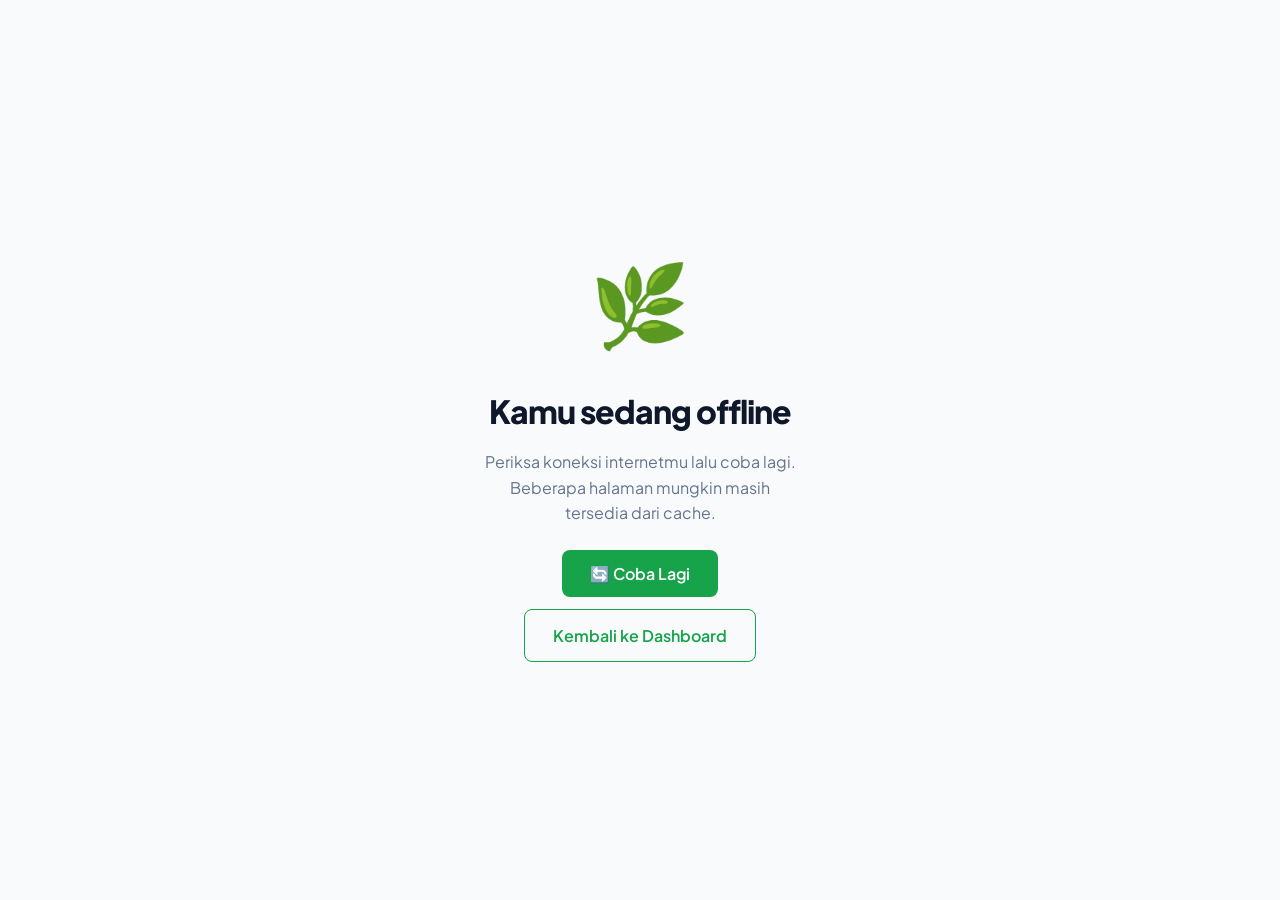
<file: pwa/offline.html>
<!DOCTYPE html>
<html lang="id" data-theme="light">
<head>
  <meta charset="UTF-8" />
  <meta name="viewport" content="width=device-width, initial-scale=1.0" />
  <title>Offline — Kesling Archive D3</title>
  <link rel="stylesheet" href="/assets/css/style.css" />
  <link rel="stylesheet" href="/assets/css/responsive.css" />
  <style>
    body { display:flex; align-items:center; justify-content:center; min-height:100vh; }
  </style>
</head>
<body>
<div class="offline-page">
  <div class="offline-icon">🌿</div>
  <h1>Kamu sedang offline</h1>
  <p style="margin:12px 0 24px;max-width:320px">Periksa koneksi internetmu lalu coba lagi. Beberapa halaman mungkin masih tersedia dari cache.</p>
  <button class="btn btn-primary btn-lg" onclick="location.reload()">🔄 Coba Lagi</button>
  <a href="/dashboard.html" class="btn btn-outline btn-lg" style="margin-top:12px">Kembali ke Dashboard</a>
</div>
</body>
</html>
</file>
<file: assets/css/style.css>
/* ============================================================
   style.css — Design System & Base Styles
   Kesling Archive D3
   ============================================================ */

/* ── Google Fonts ── */
@import url('https://fonts.googleapis.com/css2?family=Plus+Jakarta+Sans:wght@300;400;500;600;700;800&family=JetBrains+Mono:wght@400;500&display=swap');

/* ── CSS Variables (Light Mode) ── */
:root {
  --green-50: #f0fdf4;
  --green-100: #dcfce7;
  --green-200: #bbf7d0;
  --green-400: #4ade80;
  --green-500: #22c55e;
  --green-600: #16a34a;
  --green-700: #15803d;
  --green-800: #166534;

  --blue-50: #eff6ff;
  --blue-400: #60a5fa;
  --blue-500: #3b82f6;
  --blue-600: #2563eb;

  --teal-500: #14b8a6;
  --teal-600: #0d9488;

  /* Semantic */
  --primary: var(--green-600);
  --primary-hover: var(--green-700);
  --primary-light: var(--green-50);
  --accent: var(--blue-500);
  --accent-light: var(--blue-50);

  --bg: #f8fafc;
  --bg-card: #ffffff;
  --bg-sidebar: #ffffff;
  --bg-hover: #f1f5f9;
  --bg-input: #f8fafc;

  --text: #0f172a;
  --text-muted: #64748b;
  --text-faint: #94a3b8;

  --border: #e2e8f0;
  --border-focus: var(--green-400);

  --shadow-sm: 0 1px 2px rgba(0,0,0,.04);
  --shadow: 0 4px 16px rgba(0,0,0,.06);
  --shadow-lg: 0 8px 32px rgba(0,0,0,.1);

  --radius-sm: 8px;
  --radius: 12px;
  --radius-lg: 16px;
  --radius-xl: 24px;

  --sidebar-w: 260px;
  --header-h: 64px;

  --font: 'Plus Jakarta Sans', system-ui, sans-serif;
  --font-mono: 'JetBrains Mono', monospace;

  --transition: 0.2s ease;
}

/* ── Dark Mode ── */
[data-theme="dark"] {
  --bg: #0d1117;
  --bg-card: #161b22;
  --bg-sidebar: #13181f;
  --bg-hover: #1c2430;
  --bg-input: #1c2430;

  --text: #e6edf3;
  --text-muted: #8b949e;
  --text-faint: #484f58;

  --border: #30363d;
  --shadow-sm: 0 1px 2px rgba(0,0,0,.3);
  --shadow: 0 4px 16px rgba(0,0,0,.4);
  --shadow-lg: 0 8px 32px rgba(0,0,0,.5);
  --primary-light: rgba(22, 163, 74, 0.12);
  --accent-light: rgba(59, 130, 246, 0.12);
}

/* ── Reset & Base ── */
*, *::before, *::after { box-sizing: border-box; margin: 0; padding: 0; }

html { scroll-behavior: smooth; font-size: 16px; }

body {
  font-family: var(--font);
  background: var(--bg);
  color: var(--text);
  line-height: 1.6;
  min-height: 100vh;
  -webkit-font-smoothing: antialiased;
  transition: background var(--transition), color var(--transition);
}

a { color: var(--primary); text-decoration: none; }
a:hover { text-decoration: underline; }
img { max-width: 100%; display: block; }
button { cursor: pointer; font-family: var(--font); }

/* ── Scrollbar ── */
::-webkit-scrollbar { width: 6px; height: 6px; }
::-webkit-scrollbar-track { background: transparent; }
::-webkit-scrollbar-thumb { background: var(--border); border-radius: 99px; }
::-webkit-scrollbar-thumb:hover { background: var(--text-faint); }

/* ── Typography ── */
h1 { font-size: 2rem; font-weight: 800; letter-spacing: -0.03em; }
h2 { font-size: 1.5rem; font-weight: 700; letter-spacing: -0.02em; }
h3 { font-size: 1.125rem; font-weight: 600; }
h4 { font-size: 1rem; font-weight: 600; }
p { color: var(--text-muted); }

/* ── Buttons ── */
.btn {
  display: inline-flex;
  align-items: center;
  gap: 8px;
  padding: 10px 20px;
  border-radius: var(--radius-sm);
  font-size: 0.875rem;
  font-weight: 600;
  border: none;
  transition: all var(--transition);
  white-space: nowrap;
}
.btn-primary {
  background: var(--primary);
  color: #fff;
}
.btn-primary:hover {
  background: var(--primary-hover);
  transform: translateY(-1px);
  box-shadow: 0 4px 12px rgba(22,163,74,.3);
}
.btn-outline {
  background: transparent;
  color: var(--primary);
  border: 1.5px solid var(--primary);
}
.btn-outline:hover {
  background: var(--primary-light);
}
.btn-ghost {
  background: transparent;
  color: var(--text-muted);
}
.btn-ghost:hover {
  background: var(--bg-hover);
  color: var(--text);
}
.btn-danger {
  background: #ef4444;
  color: #fff;
}
.btn-danger:hover {
  background: #dc2626;
}
.btn-sm { padding: 6px 14px; font-size: 0.8rem; }
.btn-lg { padding: 13px 28px; font-size: 1rem; }
.btn-icon { padding: 8px; border-radius: var(--radius-sm); }
.btn[disabled] { opacity: 0.5; cursor: not-allowed; pointer-events: none; }
.btn-loading { position: relative; pointer-events: none; }
.btn-loading::after {
  content: '';
  position: absolute;
  width: 16px; height: 16px;
  border: 2px solid rgba(255,255,255,.3);
  border-top-color: #fff;
  border-radius: 50%;
  animation: spin 0.6s linear infinite;
}

/* ── Form Elements ── */
.form-group { display: flex; flex-direction: column; gap: 6px; }
.form-label {
  font-size: 0.875rem;
  font-weight: 600;
  color: var(--text);
}
.form-input, .form-select, .form-textarea {
  padding: 10px 14px;
  background: var(--bg-input);
  border: 1.5px solid var(--border);
  border-radius: var(--radius-sm);
  font-family: var(--font);
  font-size: 0.9rem;
  color: var(--text);
  transition: border-color var(--transition), box-shadow var(--transition);
  width: 100%;
  outline: none;
}
.form-input:focus, .form-select:focus, .form-textarea:focus {
  border-color: var(--border-focus);
  box-shadow: 0 0 0 3px rgba(74, 222, 128, 0.15);
}
.form-input::placeholder, .form-textarea::placeholder { color: var(--text-faint); }
.form-textarea { resize: vertical; min-height: 80px; }
.form-error { font-size: 0.8rem; color: #ef4444; margin-top: 2px; }
.form-hint { font-size: 0.8rem; color: var(--text-faint); }

/* ── Card ── */
.card {
  background: var(--bg-card);
  border: 1px solid var(--border);
  border-radius: var(--radius-lg);
  padding: 20px;
  box-shadow: var(--shadow-sm);
}
.card-hover { transition: all var(--transition); }
.card-hover:hover {
  box-shadow: var(--shadow);
  transform: translateY(-2px);
}

/* ── Badge ── */
.badge {
  display: inline-flex;
  align-items: center;
  padding: 2px 10px;
  border-radius: 99px;
  font-size: 0.72rem;
  font-weight: 600;
  letter-spacing: 0.02em;
}
.badge-green { background: var(--green-100); color: var(--green-700); }
.badge-blue { background: var(--blue-50); color: var(--blue-600); }
.badge-gray { background: var(--bg-hover); color: var(--text-muted); }

[data-theme="dark"] .badge-green { background: rgba(22,163,74,.2); color: var(--green-400); }
[data-theme="dark"] .badge-blue { background: rgba(59,130,246,.2); color: var(--blue-400); }
[data-theme="dark"] .badge-gray { background: var(--bg-hover); color: var(--text-muted); }

/* ── Toast ── */
#toast-container {
  position: fixed;
  bottom: 24px;
  right: 24px;
  z-index: 9999;
  display: flex;
  flex-direction: column;
  gap: 10px;
  pointer-events: none;
}
.toast {
  display: flex;
  align-items: center;
  gap: 10px;
  padding: 12px 18px;
  background: var(--bg-card);
  border: 1px solid var(--border);
  border-radius: var(--radius);
  box-shadow: var(--shadow-lg);
  font-size: 0.875rem;
  font-weight: 500;
  min-width: 260px;
  max-width: 380px;
  opacity: 0;
  transform: translateX(16px);
  transition: all 0.35s cubic-bezier(.34,1.56,.64,1);
  pointer-events: all;
}
.toast-show { opacity: 1; transform: translateX(0); }
.toast-success { border-left: 3px solid var(--green-500); }
.toast-error { border-left: 3px solid #ef4444; }
.toast-info { border-left: 3px solid var(--blue-500); }
.toast-warning { border-left: 3px solid #f59e0b; }

/* ── Global Loader ── */
#global-loader {
  position: fixed;
  inset: 0;
  background: rgba(0,0,0,.5);
  backdrop-filter: blur(4px);
  display: none;
  align-items: center;
  justify-content: center;
  z-index: 9998;
}
.loader-inner {
  background: var(--bg-card);
  border-radius: var(--radius-lg);
  padding: 32px 40px;
  text-align: center;
  display: flex;
  flex-direction: column;
  align-items: center;
  gap: 14px;
}
.loader-spinner {
  width: 40px; height: 40px;
  border: 3px solid var(--border);
  border-top-color: var(--primary);
  border-radius: 50%;
  animation: spin 0.7s linear infinite;
}

/* ── Empty State ── */
.empty-state {
  text-align: center;
  padding: 60px 20px;
  color: var(--text-muted);
}
.empty-state .empty-icon { font-size: 3rem; margin-bottom: 12px; }
.empty-state h3 { color: var(--text); margin-bottom: 6px; }

/* ── Divider ── */
.divider {
  height: 1px;
  background: var(--border);
  margin: 16px 0;
}

/* ── Animations ── */
@keyframes spin { to { transform: rotate(360deg); } }
@keyframes fadeIn { from { opacity: 0; transform: translateY(8px); } to { opacity: 1; transform: none; } }
@keyframes slideIn { from { transform: translateX(-100%); } to { transform: translateX(0); } }
@keyframes pulse { 0%,100% { opacity: 1; } 50% { opacity: 0.5; } }

.fade-in { animation: fadeIn 0.4s ease both; }

/* ── Skeleton Loading ── */
.skeleton {
  background: linear-gradient(90deg, var(--border) 25%, var(--bg-hover) 50%, var(--border) 75%);
  background-size: 200% 100%;
  animation: shimmer 1.5s infinite;
  border-radius: var(--radius-sm);
}
@keyframes shimmer { 0% { background-position: -200% 0; } 100% { background-position: 200% 0; } }

/* ── Avatar ── */
.avatar {
  border-radius: 50%;
  object-fit: cover;
  flex-shrink: 0;
}
.avatar-placeholder {
  display: flex;
  align-items: center;
  justify-content: center;
  background: var(--primary);
  color: white;
  font-weight: 700;
  border-radius: 50%;
  flex-shrink: 0;
}

/* ── Overlay / Modal Backdrop ── */
.modal-backdrop {
  position: fixed;
  inset: 0;
  background: rgba(0,0,0,.5);
  backdrop-filter: blur(4px);
  z-index: 900;
  display: none;
  align-items: center;
  justify-content: center;
}
.modal-backdrop.active { display: flex; }
.modal {
  background: var(--bg-card);
  border: 1px solid var(--border);
  border-radius: var(--radius-xl);
  padding: 28px;
  width: 90%;
  max-width: 520px;
  box-shadow: var(--shadow-lg);
  animation: fadeIn 0.25s ease;
}
.modal-header {
  display: flex;
  align-items: center;
  justify-content: space-between;
  margin-bottom: 20px;
}
.modal-close {
  background: var(--bg-hover);
  border: none;
  width: 32px; height: 32px;
  border-radius: 50%;
  display: flex;
  align-items: center;
  justify-content: center;
  font-size: 1.1rem;
  cursor: pointer;
  color: var(--text-muted);
  transition: all var(--transition);
}
.modal-close:hover { background: var(--border); color: var(--text); }

/* ── Utilities ── */
.flex { display: flex; }
.flex-col { flex-direction: column; }
.items-center { align-items: center; }
.justify-between { justify-content: space-between; }
.gap-2 { gap: 8px; }
.gap-3 { gap: 12px; }
.gap-4 { gap: 16px; }
.text-sm { font-size: 0.875rem; }
.text-xs { font-size: 0.75rem; }
.font-semibold { font-weight: 600; }
.font-bold { font-weight: 700; }
.text-muted { color: var(--text-muted); }
.text-primary { color: var(--primary); }
.truncate { overflow: hidden; text-overflow: ellipsis; white-space: nowrap; }
.w-full { width: 100%; }
.mt-auto { margin-top: auto; }

/* ── PWA Install Banner ── */
#pwa-banner {
  position: fixed;
  bottom: 0; left: 0; right: 0;
  background: var(--bg-card);
  border-top: 1px solid var(--border);
  padding: 14px 20px;
  display: none;
  align-items: center;
  justify-content: space-between;
  gap: 12px;
  z-index: 998;
  box-shadow: var(--shadow-lg);
}
#pwa-banner.show { display: flex; }
</file>
<file: assets/css/responsive.css>
/* ============================================================
   responsive.css — Additional Responsive Rules
   ============================================================ */

/* ── Auth Pages ── */
.auth-page {
  min-height: 100vh;
  display: flex;
  align-items: center;
  justify-content: center;
  background: var(--bg);
  padding: 24px;
}
.auth-card {
  background: var(--bg-card);
  border: 1px solid var(--border);
  border-radius: var(--radius-xl);
  padding: 40px;
  width: 100%;
  max-width: 440px;
  box-shadow: var(--shadow-lg);
  animation: fadeIn 0.4s ease;
}
.auth-logo {
  display: flex;
  align-items: center;
  gap: 12px;
  margin-bottom: 28px;
}
.auth-logo-icon {
  width: 44px; height: 44px;
  background: linear-gradient(135deg, var(--green-600), var(--teal-500));
  border-radius: 12px;
  display: flex;
  align-items: center;
  justify-content: center;
  font-size: 1.3rem;
}
.auth-logo-name { font-size: 1.1rem; font-weight: 800; color: var(--text); }
.auth-logo-tag { font-size: 0.72rem; color: var(--text-faint); }
.auth-title { font-size: 1.4rem; font-weight: 800; margin-bottom: 4px; }
.auth-subtitle { font-size: 0.875rem; color: var(--text-muted); margin-bottom: 28px; }
.auth-form { display: flex; flex-direction: column; gap: 16px; }
.auth-divider {
  display: flex;
  align-items: center;
  gap: 12px;
  margin: 4px 0;
  font-size: 0.8rem;
  color: var(--text-faint);
}
.auth-divider::before, .auth-divider::after {
  content: '';
  flex: 1;
  height: 1px;
  background: var(--border);
}
.auth-footer {
  text-align: center;
  margin-top: 20px;
  font-size: 0.875rem;
  color: var(--text-muted);
}
.auth-bg-decor {
  position: fixed;
  inset: 0;
  pointer-events: none;
  overflow: hidden;
  z-index: 0;
}
.auth-bg-decor::before {
  content: '';
  position: absolute;
  top: -200px; right: -200px;
  width: 500px; height: 500px;
  border-radius: 50%;
  background: radial-gradient(circle, rgba(22,163,74,.08) 0%, transparent 70%);
}
.auth-bg-decor::after {
  content: '';
  position: absolute;
  bottom: -200px; left: -200px;
  width: 500px; height: 500px;
  border-radius: 50%;
  background: radial-gradient(circle, rgba(20,184,166,.08) 0%, transparent 70%);
}
.auth-card { position: relative; z-index: 1; }

/* ── Profile Page ── */
.profile-header-card {
  background: linear-gradient(135deg, var(--green-600) 0%, var(--teal-600) 100%);
  border-radius: var(--radius-xl);
  padding: 32px;
  color: #fff;
  display: flex;
  align-items: center;
  gap: 24px;
  margin-bottom: 24px;
  position: relative;
  overflow: hidden;
}
.profile-header-card::before {
  content: '🌿';
  position: absolute;
  right: 24px; top: 16px;
  font-size: 5rem;
  opacity: 0.12;
}
.profile-avatar-wrap { position: relative; }
.profile-avatar-wrap .avatar {
  width: 80px; height: 80px;
  border: 3px solid rgba(255,255,255,.4);
}
.profile-avatar-wrap .avatar-placeholder {
  width: 80px; height: 80px;
  font-size: 2rem;
  border: 3px solid rgba(255,255,255,.4);
}
.profile-change-avatar {
  position: absolute;
  bottom: 0; right: 0;
  width: 26px; height: 26px;
  background: #fff;
  border-radius: 50%;
  border: none;
  cursor: pointer;
  display: flex;
  align-items: center;
  justify-content: center;
  font-size: 0.8rem;
  box-shadow: var(--shadow);
}
.profile-info .name { font-size: 1.4rem; font-weight: 800; }
.profile-info .nim { font-size: 0.875rem; opacity: 0.8; margin-top: 2px; }
.profile-info .prodi {
  display: inline-flex;
  align-items: center;
  gap: 6px;
  background: rgba(255,255,255,.15);
  padding: 4px 12px;
  border-radius: 99px;
  font-size: 0.8rem;
  margin-top: 10px;
}
.profile-stats-row {
  display: flex;
  gap: 24px;
  margin-top: 16px;
  flex-wrap: wrap;
}
.profile-stat { text-align: center; }
.profile-stat-val { font-size: 1.4rem; font-weight: 800; }
.profile-stat-lbl { font-size: 0.72rem; opacity: 0.7; }

/* ── Settings Page ── */
.settings-section {
  background: var(--bg-card);
  border: 1px solid var(--border);
  border-radius: var(--radius-lg);
  overflow: hidden;
  margin-bottom: 20px;
}
.settings-section-header {
  padding: 16px 20px;
  border-bottom: 1px solid var(--border);
  display: flex;
  align-items: center;
  gap: 10px;
}
.settings-section-header h3 { font-size: 0.95rem; font-weight: 700; }
.settings-item {
  padding: 16px 20px;
  display: flex;
  align-items: center;
  justify-content: space-between;
  gap: 16px;
  border-bottom: 1px solid var(--border);
}
.settings-item:last-child { border-bottom: none; }
.settings-item-info h4 { font-size: 0.9rem; font-weight: 600; }
.settings-item-info p { font-size: 0.8rem; color: var(--text-muted); margin: 0; }

/* Toggle Switch */
.toggle-switch {
  position: relative;
  width: 44px; height: 24px;
  flex-shrink: 0;
}
.toggle-switch input {
  opacity: 0;
  width: 0; height: 0;
  position: absolute;
}
.toggle-slider {
  position: absolute;
  inset: 0;
  background: var(--border);
  border-radius: 99px;
  cursor: pointer;
  transition: background var(--transition);
}
.toggle-slider::before {
  content: '';
  position: absolute;
  width: 18px; height: 18px;
  background: #fff;
  border-radius: 50%;
  left: 3px; top: 3px;
  transition: transform var(--transition);
  box-shadow: 0 1px 3px rgba(0,0,0,.2);
}
.toggle-switch input:checked + .toggle-slider { background: var(--primary); }
.toggle-switch input:checked + .toggle-slider::before { transform: translateX(20px); }

/* ── File Viewer Modal ── */
.file-viewer-modal {
  max-width: 90vw;
  width: 900px;
  max-height: 90vh;
}
.file-viewer-frame {
  width: 100%;
  height: 60vh;
  border: none;
  border-radius: var(--radius);
  background: var(--bg);
}
.file-viewer-img {
  width: 100%;
  max-height: 60vh;
  object-fit: contain;
  border-radius: var(--radius);
}

/* ── Offline Page ── */
.offline-page {
  min-height: 100vh;
  display: flex;
  flex-direction: column;
  align-items: center;
  justify-content: center;
  text-align: center;
  padding: 40px 20px;
}
.offline-icon { font-size: 5rem; margin-bottom: 20px; }

/* ── Print styles ── */
@media print {
  .sidebar, .header, .header-actions, .file-card-actions { display: none !important; }
  .main-content { margin-left: 0 !important; }
}

/* ── Additional Mobile ── */
@media (max-width: 480px) {
  .auth-card { padding: 28px 20px; }
  .profile-header-card { flex-direction: column; text-align: center; }
  .profile-stats-row { justify-content: center; }
}
</file>
